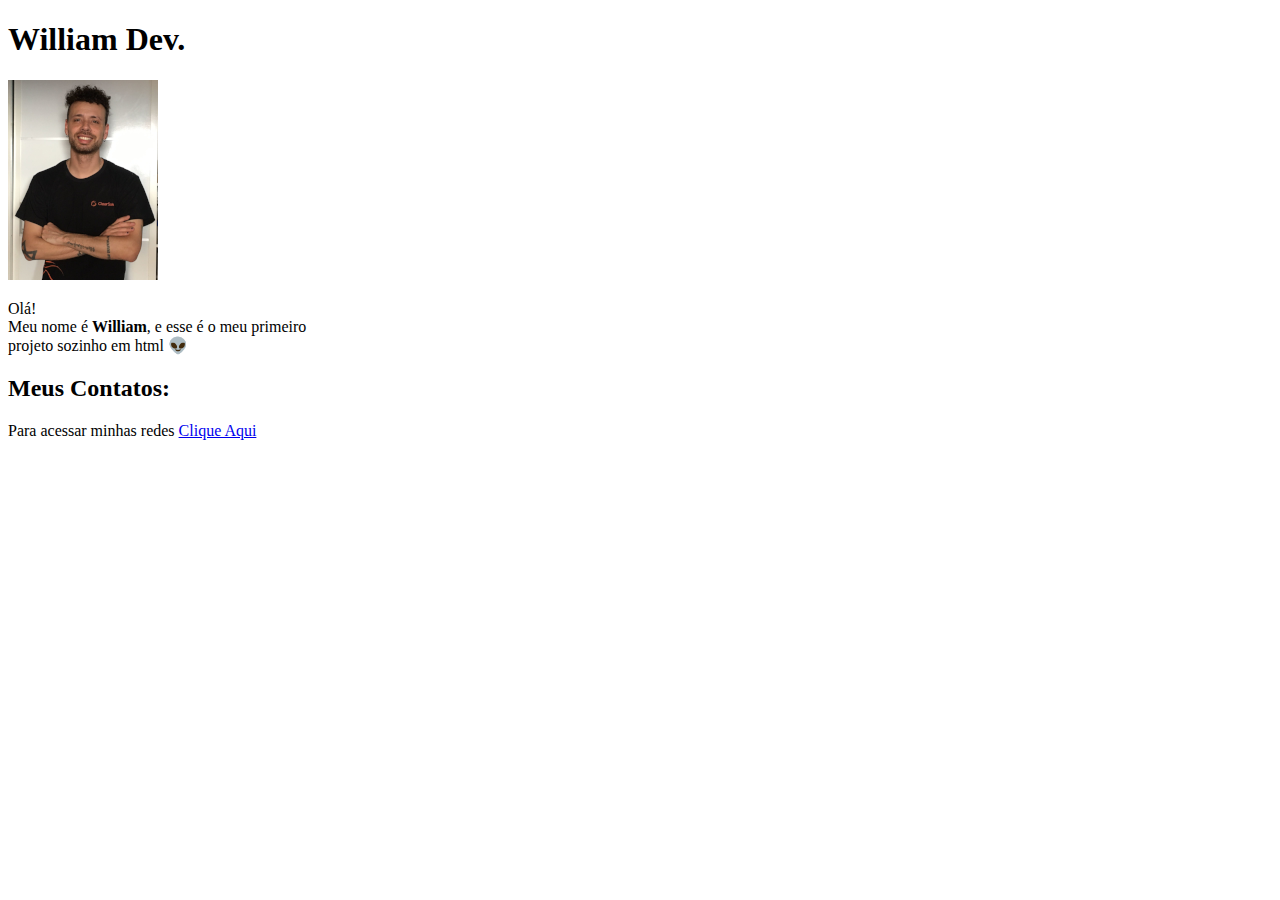
<file: proj.01/index.html>
<!DOCTYPE html>
<html lang="pt-br">
<head>
    
    <meta charset="UTF-8">
    <meta http-equiv="X-UA-Compatible" content="IE=edge">
    <meta name="viewport" content="width=device-width, initial-scale=1.0">
    <link rel="shortcut icon" href="ghost.ico" type="image/x-icon">
    <title>Projeto William Dev.</title>
</head>
<body>
    <h1>William Dev.</h1>
     <img src="gimp.will1.png" alt="">
     <p>Olá! <br> Meu nome é <strong>William</strong>, e esse é o meu primeiro <br>
        projeto sozinho em html &#x1F47D;</p>

        <h2>Meus Contatos:</h2>
         <p>Para acessar minhas redes <a href="pag002.html">Clique Aqui</a></p>
      
</body>
</html>
</file>
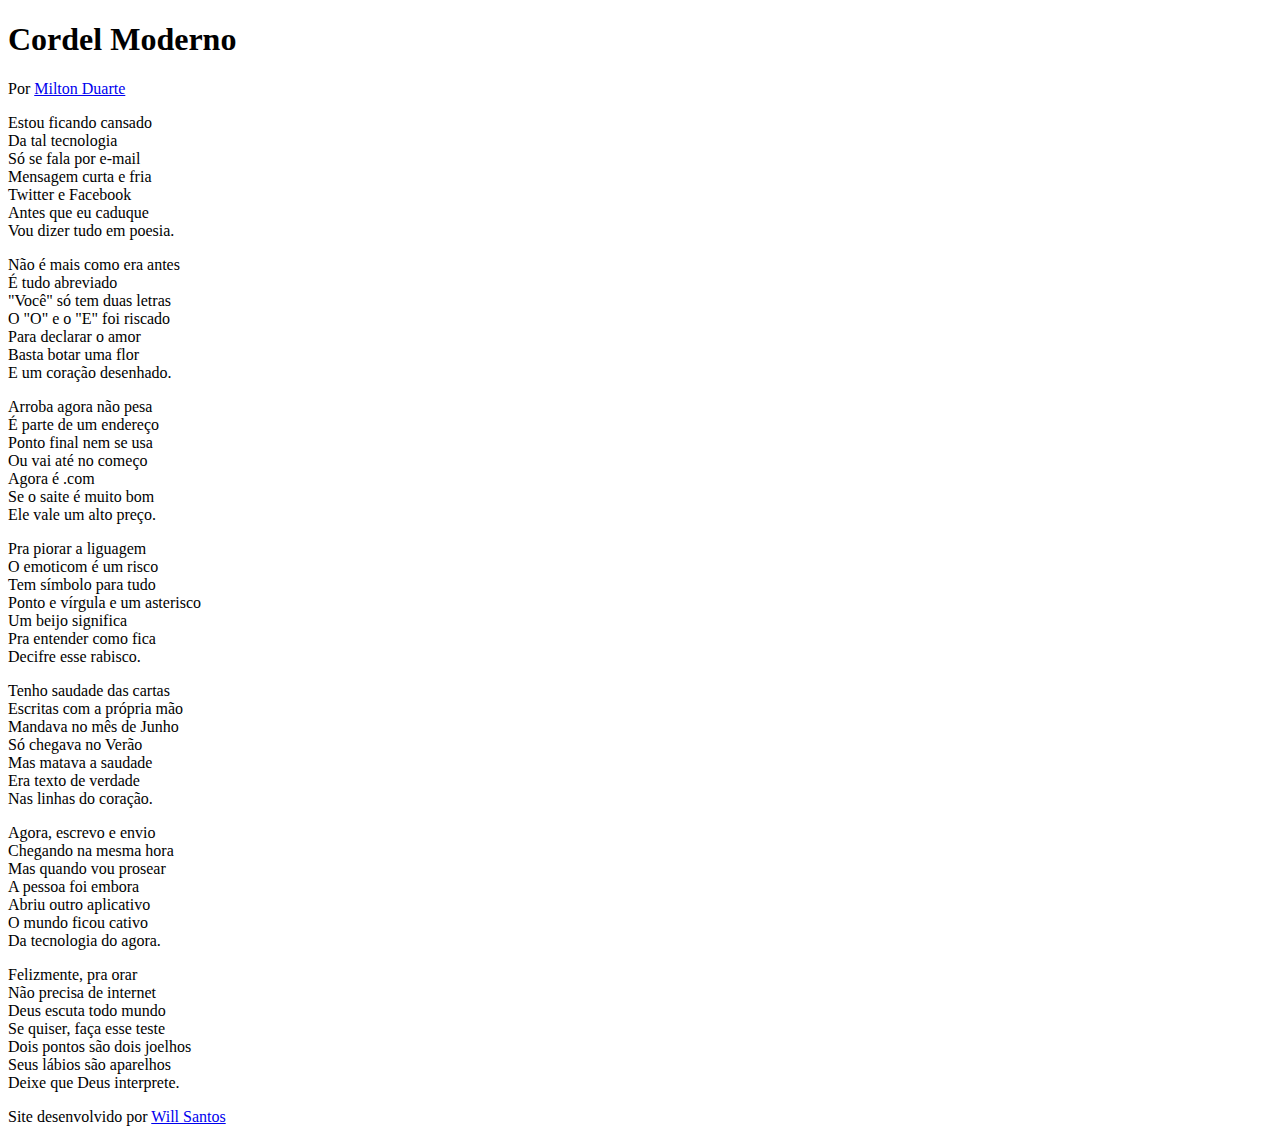
<file: proj.cordel/index.html>
<!DOCTYPE html>
<html lang="pt-br">
<head>
    <meta charset="UTF-8">
    <meta http-equiv="X-UA-Compatible" content="IE=edge">
    <meta name="viewport" content="width=device-width, initial-scale=1.0">
    <title>Cordel Moderno</title>
</head>

<body>
        <header>
            <h1>
                Cordel Moderno
            </h1>
            <p>
                Por <a href="https://www.recantodasletras.com.br/poesias/3186743" 
                target="_blank">Milton Duarte</a>
            </p>
        </header>

    <section>
        <p>
            Estou ficando cansado <br>
            Da tal tecnologia <br>
            Só se fala por e-mail <br>
            Mensagem curta e fria <br>
            Twitter e Facebook <br>
            Antes que eu caduque <br>
            Vou dizer tudo em poesia. <br>
        </p>
    </section>

    <section>
        <p>
            Não é mais como era antes <br>
            É tudo abreviado <br>
            "Você" só tem duas letras <br>
            O "O" e o "E" foi riscado <br>
            Para declarar o amor <br>
            Basta botar uma flor <br>
            E um coração desenhado. <br>
        </p>
    </section>

    <section>
        <p>
            Arroba agora não pesa <br>
            É parte de um endereço <br>
            Ponto final nem se usa <br>
            Ou vai até no começo <br>
            Agora é .com <br>
            Se o saite é muito bom <br>
            Ele vale um alto preço. <br>
        </p>

        <p>
            Pra piorar a liguagem <br>
            O emoticom é um risco <br>
            Tem símbolo para tudo <br>
            Ponto e vírgula e um asterisco <br>
            Um beijo significa <br>
            Pra entender como fica <br>
            Decifre esse rabisco. <br>
        </p>
    </section>

    <section>
        <p>
            Tenho saudade das cartas <br>
            Escritas com a própria mão <br>
            Mandava no mês de Junho <br>
            Só chegava no Verão <br>
            Mas matava a saudade <br>
            Era texto de verdade <br>
            Nas linhas do coração. <br>
        </p>
    </section>

    <section>
        <p>
            Agora, escrevo e envio <br>
            Chegando na mesma hora <br>
            Mas quando vou prosear <br>
            A pessoa foi embora <br>
            Abriu outro aplicativo <br>
            O mundo ficou cativo <br>
            Da tecnologia do agora. <br>
        </p>

        <p>
            Felizmente, pra orar <br>
            Não precisa de internet <br>
            Deus escuta todo mundo <br>
            Se quiser, faça esse teste <br>
            Dois pontos são dois joelhos <br>
            Seus lábios são aparelhos <br>
            Deixe que Deus interprete.
        </p>
    </section>

    <footer>
       <p> Site desenvolvido por 
    <a href="https://github.com/WLDS-Dev" target="_blank">Will Santos</a>
       </p>
    </footer>
    
</body>
</html>
</file>
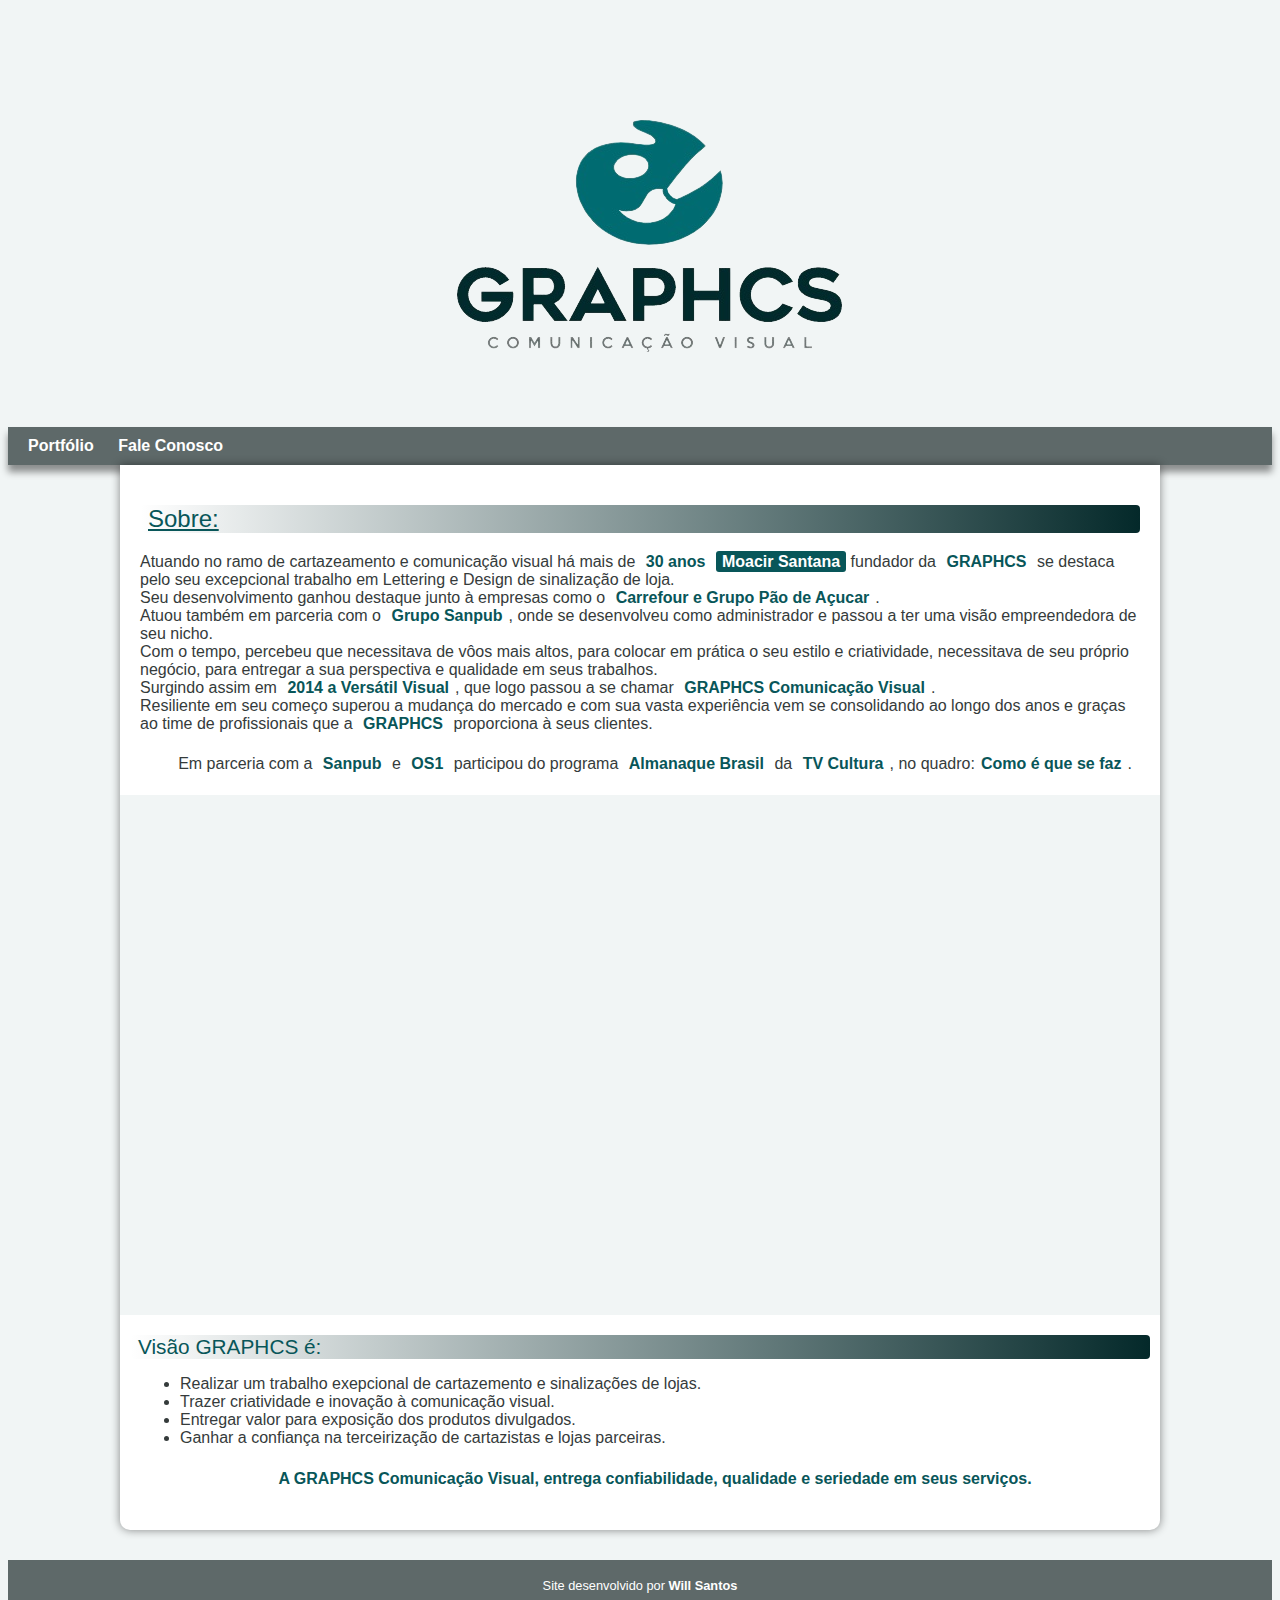
<file: proj.graphcs/index.html>
<!DOCTYPE html>
<html lang="pt-br">
<head>
    <meta charset="UTF-8">
    <meta http-equiv="X-UA-Compatible" content="IE=edge">
    <meta name="viewport" content="width=device-width, initial-scale=1.0">
    <title>GRAPHCS Comunicação Visual</title>
    <link rel="shortcut icon" href="imagens/favicon.ico" type="image/x-icon">
    <link rel="stylesheet" href="estilo/style.css">

</head>

<body>
    <header>
        <h1>
            <img src="imagens/graphcs logo2 s fundo.png" alt="">
        </h1>      
    </header>

    <nav>
        <a href="#">Portfólio</a>
        <a href="#">Fale Conosco</a>
    </nav>

    <main>
        <article>

            <h2>Sobre:</h2>

            Atuando no ramo de cartazeamento e comunicação visual há mais de <strong>30 anos</strong>
            <a href="https://www.instagram.com/versatilvisual/"target="_blank">Moacir Santana</a> fundador da <strong>GRAPHCS</strong> se destaca pelo seu excepcional trabalho em Lettering e 
            Design de sinalização de loja. <br>
            Seu desenvolvimento ganhou destaque junto à empresas como o <strong>Carrefour e Grupo Pão de Açucar</strong>.<br>
            Atuou também em parceria com o <strong>Grupo Sanpub</strong>, onde se desenvolveu como administrador e passou a ter
            uma visão empreendedora de seu nicho. <br>
            Com o tempo, percebeu que necessitava de vôos mais altos, para colocar em prática o seu estilo e criatividade, necessitava de seu próprio negócio, 
            para entregar a sua perspectiva e qualidade em seus trabalhos. <br>
            Surgindo assim em <strong>2014 a Versátil Visual</strong>, que logo passou a se chamar <strong>GRAPHCS Comunicação Visual</strong>. <br>
            Resiliente em seu começo superou a mudança do mercado e com sua vasta experiência vem se consolidando 
            ao longo dos anos e graças ao time de profissionais que a <strong>GRAPHCS</strong> proporciona à seus clientes.

            <p>Em parceria com a <strong>Sanpub</strong> e <strong>OS1</strong> participou do programa <strong>Almanaque Brasil</strong> da <strong>TV Cultura</strong>, no quadro:<strong>Como é que se faz</strong>.</p>
             <div class="video">
                <iframe width="560" height="315" src="https://www.youtube.com/embed/YbByN5Q799Y" title="YouTube video player" frameborder="0" allow="accelerometer; autoplay; clipboard-write; 
              encrypted-media; gyroscope; picture-in-picture" allowfullscreen></iframe>
            </div>

              <h3>Visão GRAPHCS é:</h3>

              <ul>
                <li>Realizar um trabalho exepcional de cartazemento e sinalizações de lojas.</li>
                <li>Trazer criatividade e inovação à comunicação visual.</li>
                <li>Entregar valor para exposição dos produtos divulgados.</li>
                <li>Ganhar a confiança na terceirização de cartazistas e lojas parceiras.</li>
              </ul>

              <p><strong>A GRAPHCS Comunicação Visual, entrega confiabilidade, qualidade e seriedade em seus serviços.</strong></p>

        </article>

    </main>

    <footer>
        <p>Site desenvolvido por <a href="https://github.com/WLDS-Dev"target="_blank">Will Santos</a>
        </a></p>
    </footer>

</body>

</html>
</file>
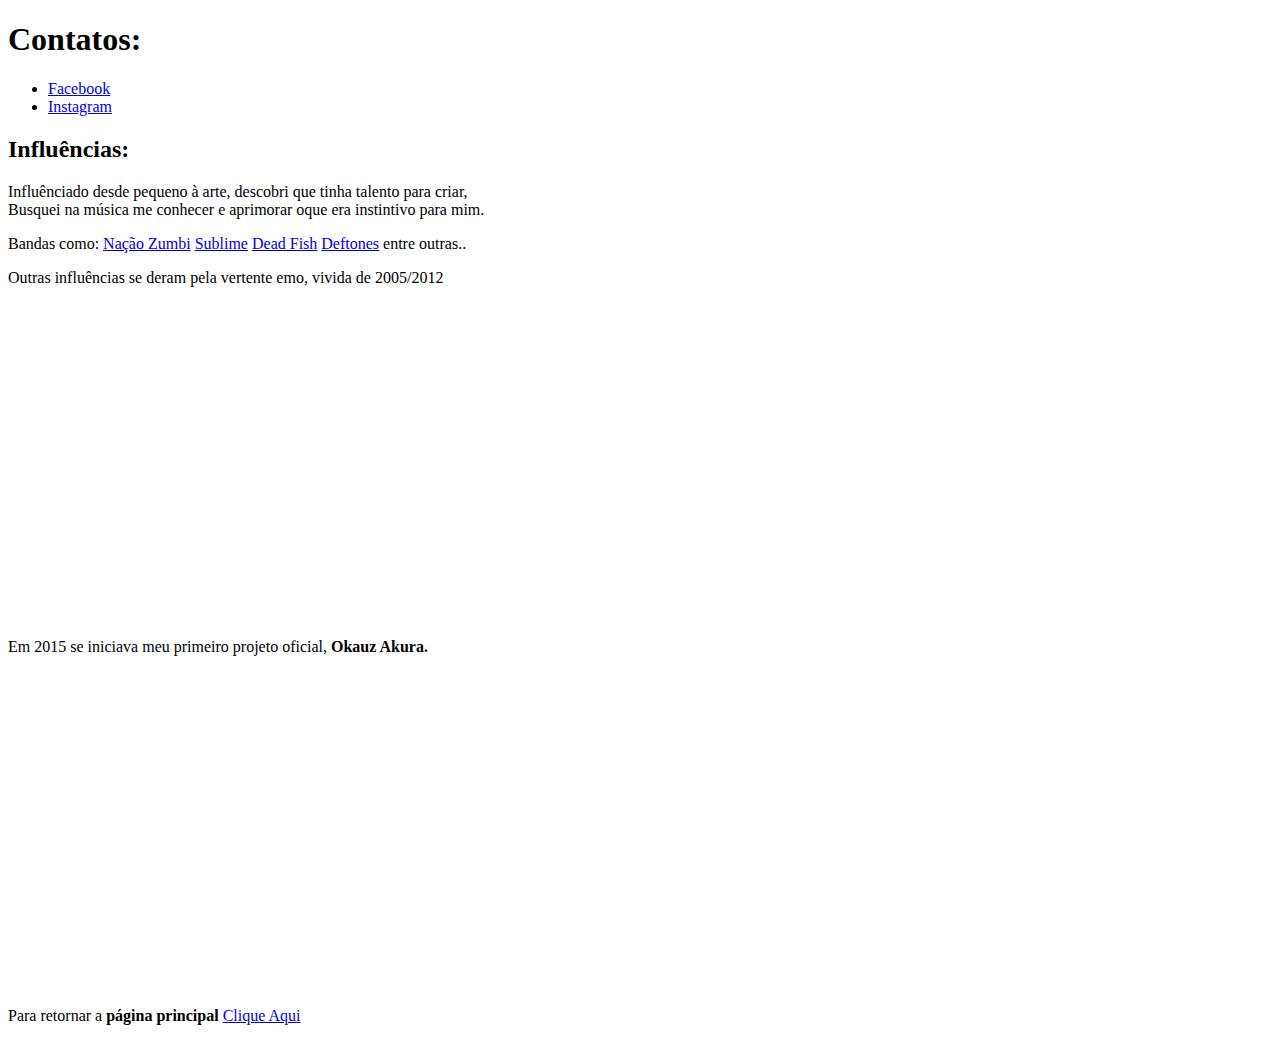
<file: proj.01/pag002.html>
<!DOCTYPE html>
<html lang="pt-br">
<head>
    <meta charset="UTF-8">
    <meta http-equiv="X-UA-Compatible" content="IE=edge">
    <meta name="viewport" content="width=device-width, initial-scale=1.0">
    <title>Pagina 02 William Dev.</title>
    <link rel="shortcut icon" href="ghost.ico" type="image/x-icon">
</head>
<body>
    <h1>Contatos:</h1>
     <p><ul>
         <li><a href="https://facebook.com"target="_blank"rel="_self">Facebook</a></li>
         <li><a href="https://instagram.com"target="_blank"rel="_self">Instagram</a> </li>
        </ul>
     </p>
     <h2>Influências:</h2>
          <p>Influênciado desde pequeno à arte, descobri que tinha talento para criar, <br>
             Busquei na música me conhecer e aprimorar oque era instintivo para mim.</p>
             <p>Bandas como: <a href="https://www.youtube.com/channel/UCRWEgrTg7sbxncMmLA2pQOg"target="_blank"rel="_self">Nação Zumbi</a>
                <a href="https://www.youtube.com/channel/UCEJ-A6sXsxg0PxdUjgrF2Jw"target="_blank"rel="_self">Sublime</a>
                <a href="https://www.youtube.com/channel/UCDXLfrS9dFh2yMkvjUEjpsQ"target="_blank"rel="_self">Dead Fish</a>
                <a href="https://www.youtube.com/channel/UCQDsiRE--IQe5ycCLeetIxQ"target="_blank"rel="_self">Deftones</a>
                entre outras..</p>
    
           <p>Outras influências se deram pela vertente emo, vivida de 2005/2012</p>
           <p><iframe width="560" height="315" src="https://www.youtube.com/embed/A76mSlasoyE" 
            title="YouTube video player" frameborder="0" allow="accelerometer; autoplay; clipboard-write; encrypted-media; 
            gyroscope; picture-in-picture" allowfullscreen></iframe></p>

            <p>Em 2015 se iniciava meu primeiro projeto oficial, <strong>Okauz Akura.</strong></p>
            <p><iframe width="560" height="315" src="https://www.youtube.com/embed/F-dqlRTkzGY" 
            title="YouTube video player" frameborder="0" allow="accelerometer; autoplay; clipboard-write; encrypted-media;
            gyroscope; picture-in-picture" allowfullscreen></iframe></p>

            <p>Para retornar a <strong>página principal</strong>
              <a href="index.html">Clique Aqui</a></p>
    
</body>
</html>
</file>
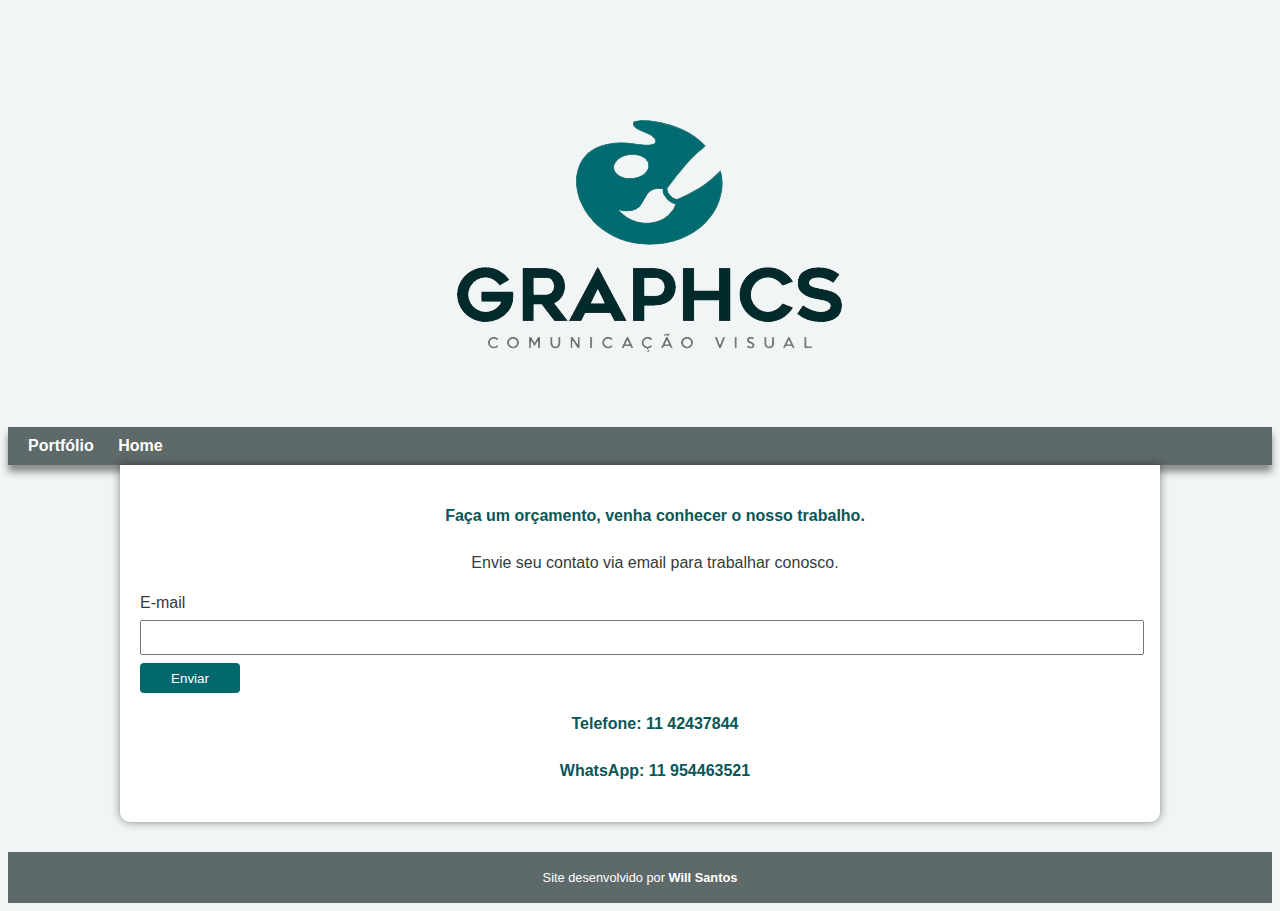
<file: proj.graphcs/faleconosco.html>
<!DOCTYPE html>
<html lang="pt-br">
<head>
    <meta charset="UTF-8">
    <meta http-equiv="X-UA-Compatible" content="IE=edge">
    <meta name="viewport" content="width=device-width, initial-scale=1.0">
    <title>GRAPHCS Comunicação Visual</title>

    <link rel="shortcut icon" href="imagens/favicon.ico" type="image/x-icon">
    <link rel="stylesheet" href="estilo/style.css">

</head>
<title>Contato</title>

<body>
    <div class="container">
    <header>
        <h1>
            <img src="imagens/graphcs logo2 s fundo.png">
        </h1>      
    </header>

    <nav>
        <a href="portfolio.html">Portfólio</a>
        <a href="graphcs.html">Home</a>
    </nav>

    <main>
        <article>

    <p><strong>Faça um orçamento, venha conhecer o nosso trabalho.</strong></p>
    <p>Envie seu contato via email para trabalhar conosco.</p>

        <form action="https://formsubmit.co/moacir.versatil@gmail.com" method="POST">
            <label for="email">E-mail</label>
            <input type="email" name="email" id="email" required>
            <button type="submit">Enviar</button>
       </form>

       <p><strong>Telefone: 11 42437844</strong></p>
       <p><strong>WhatsApp: 11 954463521</strong></p>

       </article>

    </main>
    </div>
 
    <footer>
        <p>Site desenvolvido por <a href="https://github.com/WLDS-Dev"target="_blank">Will Santos</a>
        </a></p>
    </footer>

</body>
</html>
</file>
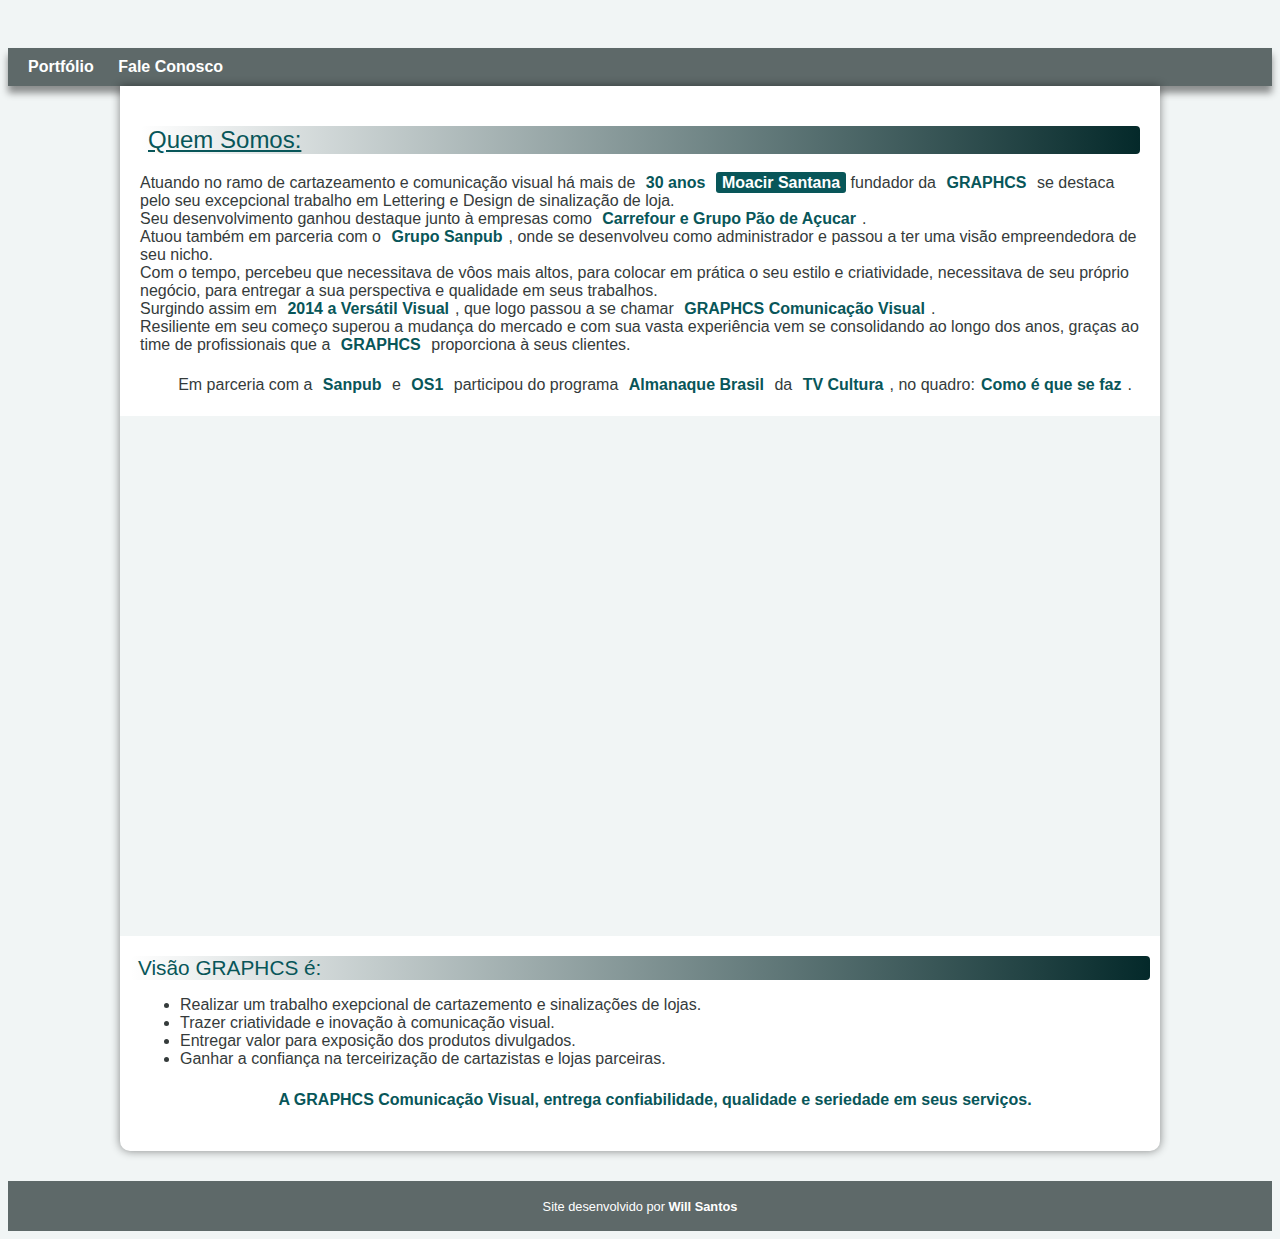
<file: proj.graphcs/graphcs.html>
<!DOCTYPE html>
<html lang="pt-br">
<head>
    <meta charset="UTF-8">
    <meta http-equiv="X-UA-Compatible" content="IE=edge">
    <meta name="viewport" content="width=device-width, initial-scale=1.0">
    <title>GRAPHCS Comunicação Visual</title>
    <link rel="shortcut icon" href="imagens/favicon.ico" type="image/x-icon">
    <link rel="stylesheet" href="estilo/style.css">
</head>

<body>
    <header>
        <div class="img">
            <img src="imagens/graphcs logo2 s fundo.png" class="img-bg">
            <img src="imagens/graphcs logo2 s fundo pq.png" class="img-pq">
        </div>    
    </header>

    <nav>
        <a href="portfolio.html">Portfólio</a>
        <a href="faleconosco.html">Fale Conosco</a>
    </nav>

    <main>
        <article>

            <h2>Quem Somos:</h2>

            Atuando no ramo de cartazeamento e comunicação visual há mais de <strong>30 anos</strong>
            <a href="https://www.instagram.com/versatilvisual/"target="_blank">Moacir Santana</a> fundador da <strong>GRAPHCS</strong> se destaca pelo seu excepcional trabalho em Lettering e 
            Design de sinalização de loja. <br>
            Seu desenvolvimento ganhou destaque junto à empresas como <strong>Carrefour e Grupo Pão de Açucar</strong>.<br>
            Atuou também em parceria com o <strong>Grupo Sanpub</strong>, onde se desenvolveu como administrador e passou a ter
            uma visão empreendedora de seu nicho. <br>
            Com o tempo, percebeu que necessitava de vôos mais altos, para colocar em prática o seu estilo e criatividade, necessitava de seu próprio negócio, 
            para entregar a sua perspectiva e qualidade em seus trabalhos. <br>
            Surgindo assim em <strong>2014 a Versátil Visual</strong>, que logo passou a se chamar <strong>GRAPHCS Comunicação Visual</strong>. <br>
            Resiliente em seu começo superou a mudança do mercado e com sua vasta experiência vem se consolidando 
            ao longo dos anos, graças ao time de profissionais que a <strong>GRAPHCS</strong> proporciona à seus clientes.

            <p>Em parceria com a <strong>Sanpub</strong> e <strong>OS1</strong> participou do programa <strong>Almanaque Brasil</strong> da <strong>TV Cultura</strong>, no quadro:<strong>Como é que se faz</strong>.</p>
             <div class="video">
                <iframe width="560" height="315" src="https://www.youtube.com/embed/YbByN5Q799Y" title="YouTube video player" frameborder="0" allow="accelerometer; autoplay; clipboard-write; 
              encrypted-media; gyroscope; picture-in-picture" allowfullscreen></iframe>
            </div>

              <h3>Visão GRAPHCS é:</h3>

              <ul>
                <li>Realizar um trabalho exepcional de cartazemento e sinalizações de lojas.</li>
                <li>Trazer criatividade e inovação à comunicação visual.</li>
                <li>Entregar valor para exposição dos produtos divulgados.</li>
                <li>Ganhar a confiança na terceirização de cartazistas e lojas parceiras.</li>
              </ul>

              <p><strong>A GRAPHCS Comunicação Visual, entrega confiabilidade, qualidade e seriedade em seus serviços.</strong></p>

        </article>
        
    </main>

    <footer>
        <p>Site desenvolvido por <a href="https://github.com/WLDS-Dev"target="_blank">Will Santos</a>
        </a></p>
    </footer>

</body>
</html>
</file>
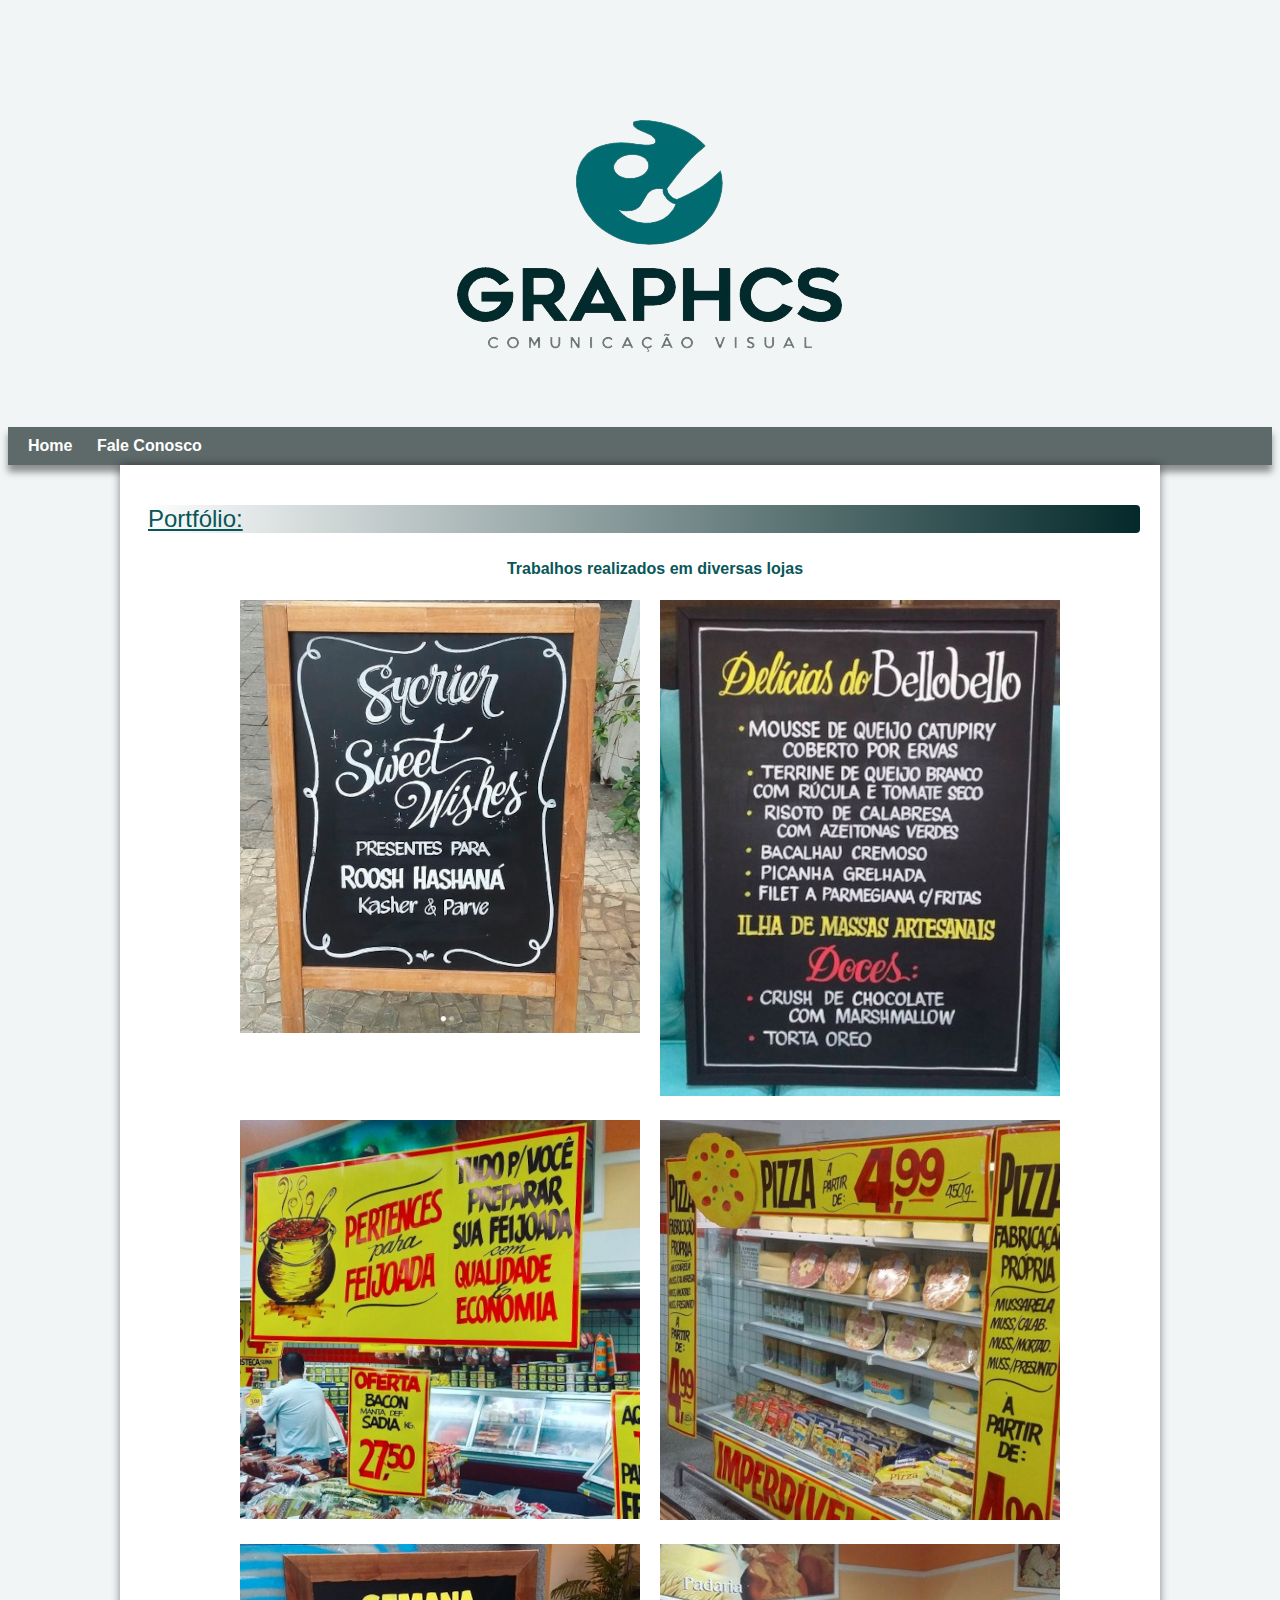
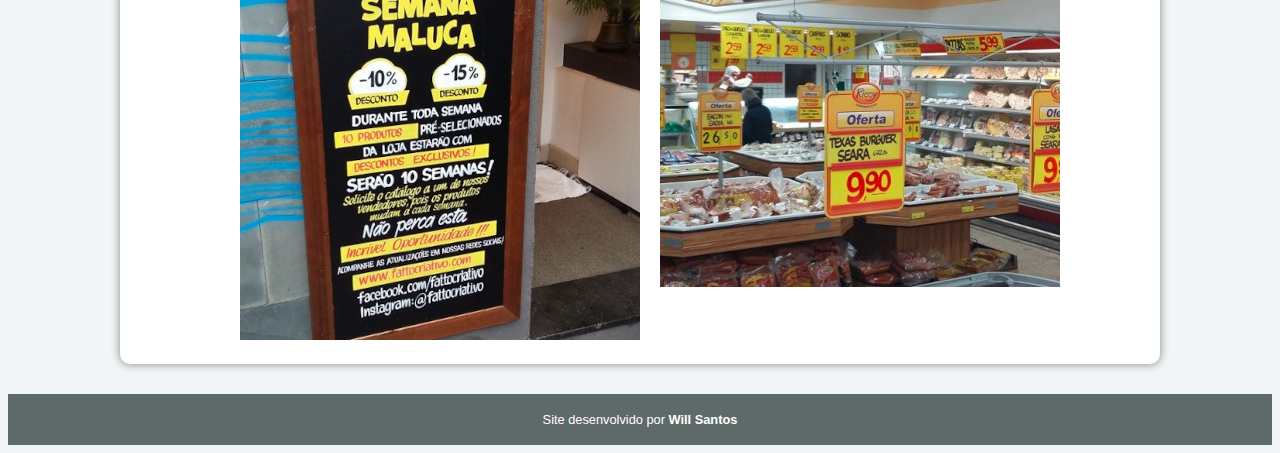
<file: proj.graphcs/portfolio.html>
<!DOCTYPE html>
<html lang="pt-br">
<head>
    <meta charset="UTF-8">
    <meta http-equiv="X-UA-Compatible" content="IE=edge">
    <meta name="viewport" content="width=device-width, initial-scale=1.0">
    <title>GRAPHCS Comunicação Visual</title>
    <link rel="shortcut icon" href="imagens/favicon.ico" type="image/x-icon">
    <link rel="stylesheet" href="estilo/style.css">
</head>

<body>

    <header>
        <h1>
            <source media="(max-width: 600px )" srcset="imagens/graphcs logo2 s fundo pq.jpg">
            <img src="imagens/graphcs logo2 s fundo.png">
        </h1>      
    </header>

    <nav>
        <a href="graphcs.html">Home</a>
        <a href="faleconosco.html">Fale Conosco</a>
    </nav>

    <main>
        <article>
            <h2>Portfólio:</h2>
            <p><strong>Trabalhos realizados em diversas lojas</strong></p>
            
            <section class="grid">

                <div>
                    <img src="imagens/img1.jpg">
                    <source media="(max-width: 800px" srcset="imagens/img1pq.jpg">
                </div>
                <div>
                    <img src="imagens/img6.jpg">
                </div>
                <div>
                    <img src="imagens/img7.jpg">
                </div>
                <div>
                    <img src="imagens/img8.jpg">
                </div> 
                <div>
                    <img src="imagens/img3.jpg">
                </div>
                <div>
                    <img src="imagens/img4.jpg">
                </div>  

            </section>  

        </article>

    </main>

    <footer>
        <p>Site desenvolvido por <a href="https://github.com/WLDS-Dev"target="_blank">Will Santos</a>
        </a></p>
    </footer>

</body>
</html>
</file>
<file: proj.graphcs/estilo/style.css>
@charset "UTF-8";

@import url('https://fonts.googleapis.com/css2? family= Comic+Neue & family= Open+Sans:wght@300 &family= Public+Sans:wght@100 &família= Sarabun:wght@300 & display=swap');



:root {
   --cor1:#04292a;
   --cor2:#5e6969;
   --cor3:#01696e;
   --cor4:#085659;

   --fonte-padrao:arial, verdana, helvetica, sans-serif;
   --fonte-destaque:'Sarabun', sans-serif;
}
   
body {
    background-color: #e3ebeb81; 
    font-family: var(--fonte-destaque); 
}

img header h1 {
    max-width: 30%;
}

.img-bg {
    display: none;
}

.img-pq {
    display: none;
}

main p {
    margin: 15px 0px;
    text-align: center;
    text-indent: 30px;
    font-size: 1em;
    line-height: 2em;
}

main strong {
    color: var(--cor4);
    font-weight: bold;
    padding: 2px 6px;
}

main a {
    text-decoration: none;
    font-weight: bold;
    color: #ffffff;
    background-color: var(--cor4);
    border-radius: 3px;
    padding: 2px 6px;
}

main a:hover {
    text-decoration: underline;
}

header {
    background-image: linear-gradient(to bottom,var(--cor2), var(--cor6) );
    text-align: center;
    padding-top: 40px;
}

header > h1 {
    color:white;
    font-weight: normal;
    font-size: 3em;
    margin-bottom: 20px;
    text-shadow: 2px 2px 0px rgba(0, 0, 0, 0.5);
}

header > p {
    color: #ffffff;
    font-size: 1.2em;
    max-width: 500px;
    margin: auto;
    text-shadow: 2px 2px 0px rgba(0, 0, 0, 0.5);
}


nav {
    background-color: var(--cor2);
    padding: 10px;
    box-shadow: 0px 7px 7px rgba(0, 0, 0, 0.425);
}

nav > a {
    color: white;
    padding: 10px;
    border-radius: 5px;
    text-decoration: none;
    font-weight: bold;
    transition-duration: 0.5s;
}

nav > a:hover {
    background-color: var(--cor2);
    color:var(--cor1);
}

main {
    background-color: #ffffff;
    color: #353b3b;
    min-width: 300px;
    max-width: 1000px;
    margin: auto;
    margin-bottom: 30px;
    padding: 20px;
    box-shadow: 0px 0px 10px rgba(0, 0, 0, 0.459);
    border-bottom-right-radius: 10px;
    border-bottom-left-radius: 10px;
}

main h2 {
    color:var(--cor4);
    font-weight: normal;
    text-decoration: underline;
    background-image: linear-gradient(to left, var(--cor1), transparent);
    text-indent: 8px;
    border-radius: 4px;
 }

main h3 {
    color: var(--cor4);
    font-weight: normal;
    font-size: 1.3em;
    background-image: linear-gradient(to left, var(--cor1), transparent);
    text-indent: 8px; 
    border-radius: 4px;
    margin: -10px -10px 0px -10px;
}

div.video {
    background-color: #e3ebeb81;
    margin: 0px -20px 30px -20px;
    padding: 20px;
    padding-bottom: 50%;
    position: relative;
}

div.video > iframe {
    position: absolute;
    top: 5%;
    left: 5%;
    width: 90%;
    height: 90%;
}

.grid {
    display: grid;
    grid-template-columns: 1fr 1fr;
    flex-wrap: wrap;
    min-width: 320px;
    max-width: 800px;
    columns: auto;
    margin: 0 auto;
    grid-gap: 20px;   
}

input {
    width: 100%;
    padding: 8px 0px;
    margin: 8px 0px;
}

input [type=text] {
    height: 100px;
}

button {
    background-color: var(--cor3);
    color: #ffffff;
    border: none;
    border-radius: 4px;
    width: 100px;
    height: 30px;
}

footer {
    background-color:var(--cor2);
    color: #ffffff;
    text-align: center;
    font-size: 0.8em;
    padding: 5px;
}

footer a {
    color: #ffffff;
    font-weight: bolder;
    text-decoration: none;
}

footer a:hover {
    text-decoration: underline;
    color:aquamarine
}
</file>
